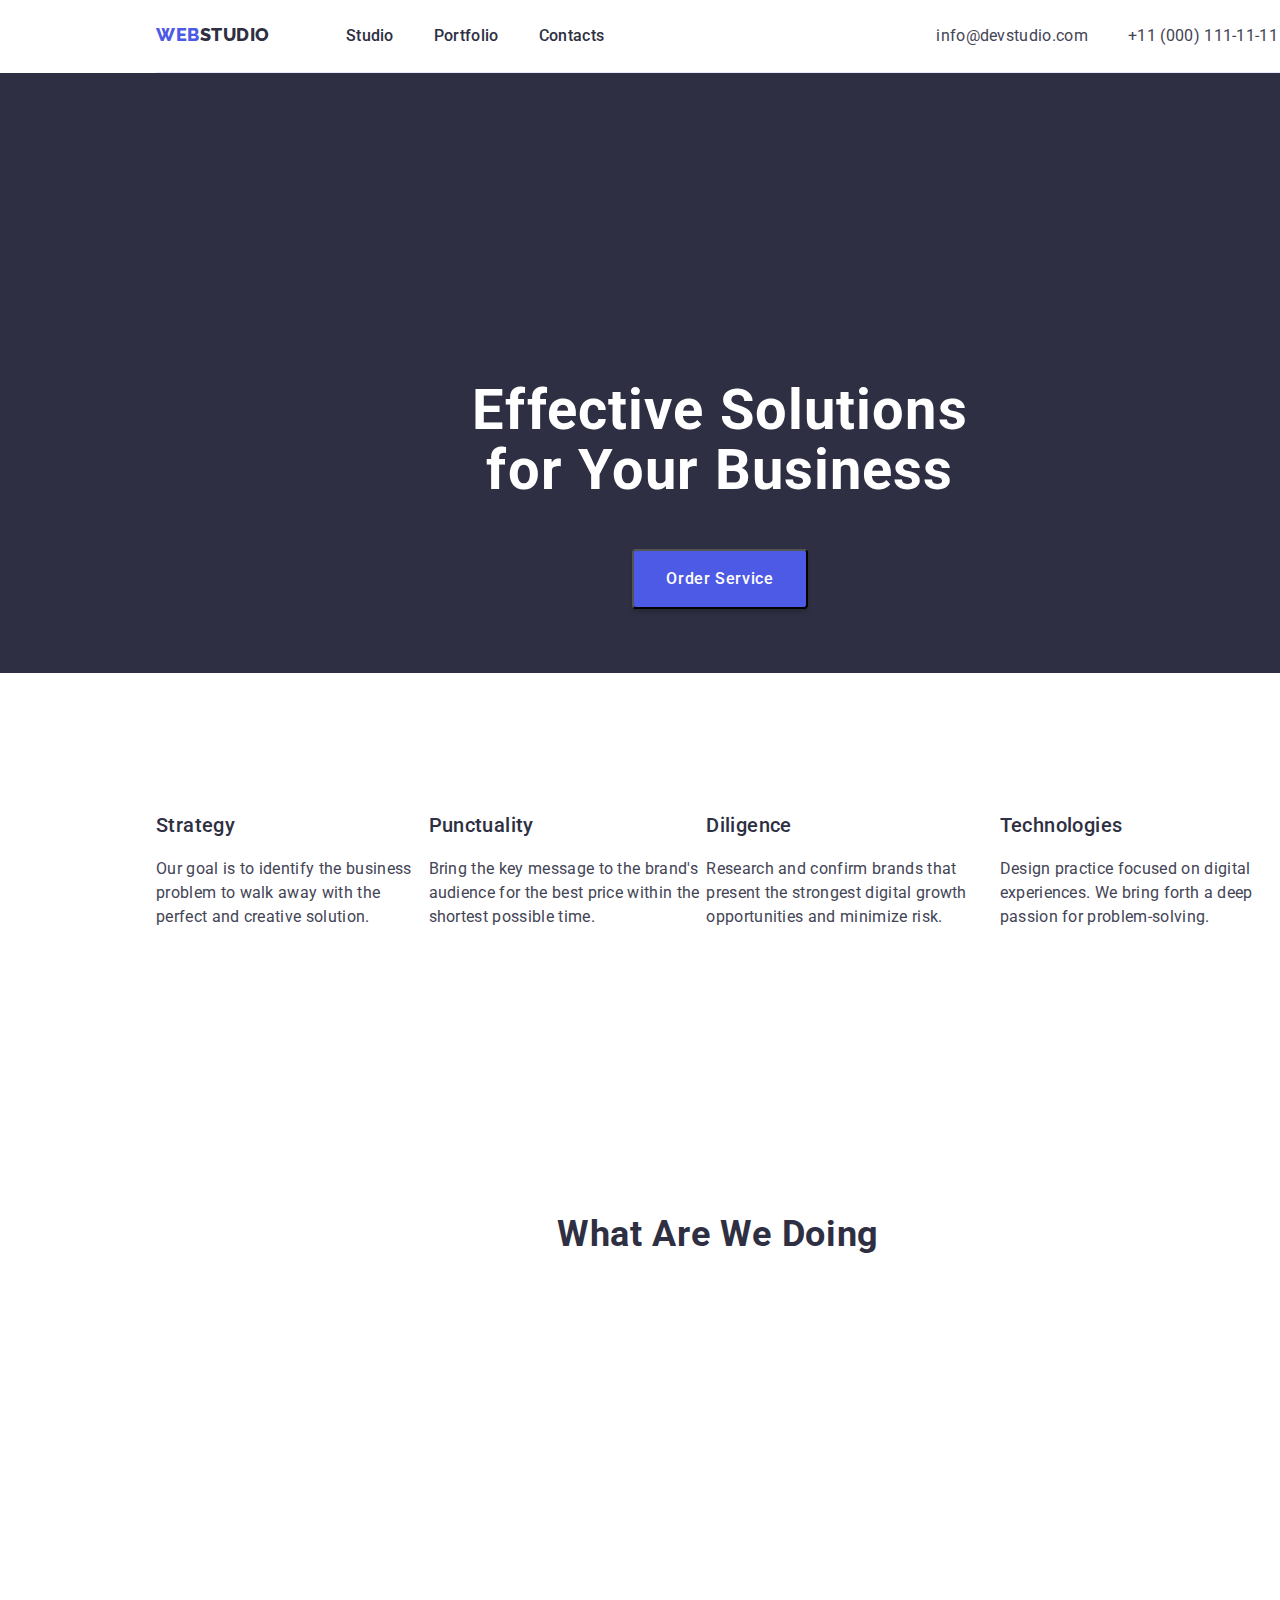
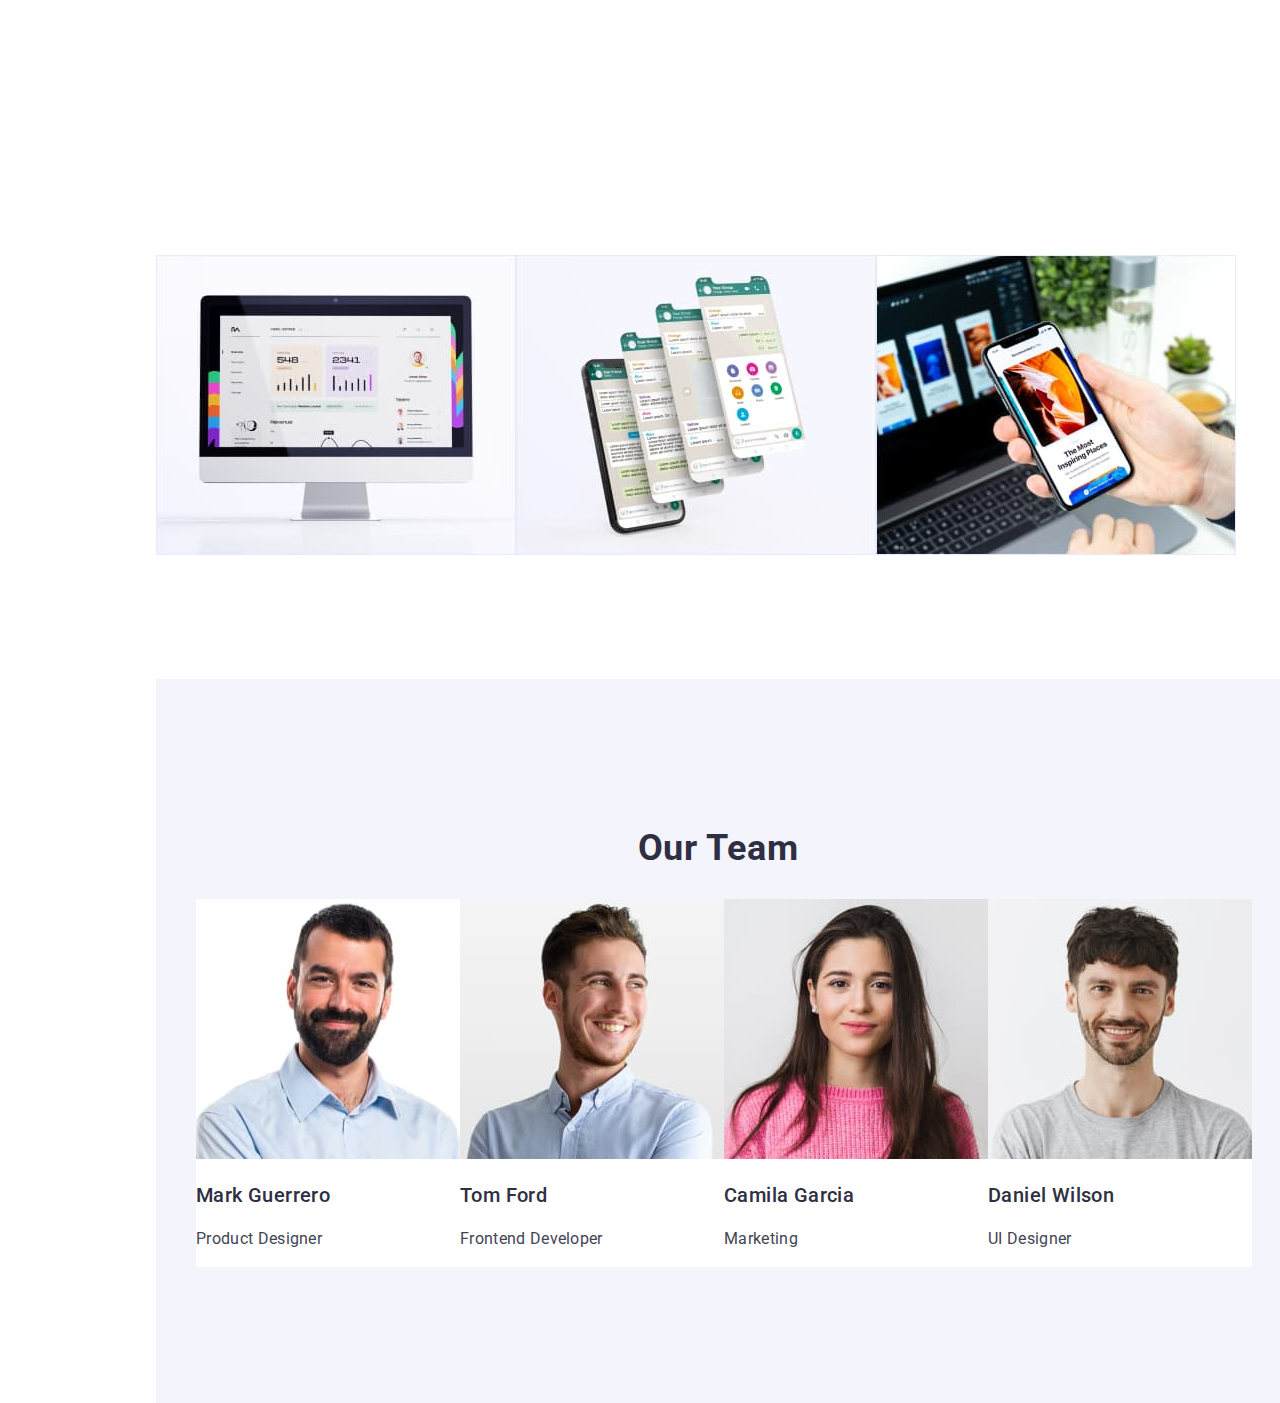
<file: index.html>
<!DOCTYPE html>
<html lang="en">
  <head>
    <meta charset="UTF-8" >
    <meta http-equiv="X-UA-Compatible" content="IE=edge" >
    <meta name="viewport" content="width=device-width, initial-scale=1.0" >
    <link rel="preconnect" href="https://fonts.googleapis.com" >
    <link rel="preconnect" href="https://fonts.gstatic.com" crossorigin >
    <link
      href="https://fonts.googleapis.com/css2?family=Raleway:wght@700;800&family=Roboto:wght@400;500;700;800&display=swap"
      rel="stylesheet"
    >
    <link rel="stylesheet" href="https://cdnjs.cloudflare.com/ajax/libs/modern-normalize/1.0.0/modern-normalize.min.css">
    <link rel="stylesheet" href="css/styles.css" >
    <title>Студія</title>
  </head>
  <body>
    <div class="container">
      <!--Header-->
      <header>
          <!--Menu Nav-->
          <nav>
            <a href="./index.html" class="logo link">Web<span class="logo-col">Studio</span></a>
            <ul class="list">
              <li><a href="./index.html" class="menu link">Studio</a></li>
              <li><a href="./portfolio.html" class="menu link">Portfolio</a></li>
              <li><a href="" class="menu link">Contacts</a></li>
              </ul>
          </nav>
          <!--Contacts-->
          <address class="contact">
            <ul class="list">
              <li><a href="mailto:info@devstudio.com" class="cont link">info@devstudio.com</a></li>
              <li><a href="tel:+110001111111" class="cont link">+11 (000) 111-11-11</a></li>
            </ul>
          </address>
      </header>
      <!--Main-->
      <main>
        <!--Hero Image-->
        <section class="hero-image">
          <h1 class="tagline">Effective Solutions for Your Business</h1>
          <button type="button" class="order-service">Order Service</button>
        </section>
        <!--Section 1-->
        <section class="section-1">
            <!--Feature 1-->
            <h2 class="advanteges">Our advantages</h2>
            <ul class="list">
              <li>
              <h3 class="feature">Strategy</h3>
              <p class="feature-text">
                Our goal is to identify the business problem to walk away with
                the perfect and creative solution.
              </p>
            </li>
            <!--Feature 2-->
            <li>
              <h3 class="feature">Punctuality</h3>
              <p class="feature-text">
                Bring the key message to the brand's audience for the best price
                within the shortest possible time.
              </p>
            </li>
            <!--Feature 3-->
            <li>
              <h3 class="feature">Diligence</h3>
              <p class="feature-text">
                Research and confirm brands that present the strongest digital
                growth opportunities and minimize risk.
              </p>
            </li>
            <!--Feature 4-->
            <li>
              <h3 class="feature">Technologies</h3>
              <p class="feature-text">
                Design practice focused on digital experiences. We bring forth a
                deep passion for problem-solving.
              </p>
            </li>
          </ul>
          </section>
          <!--Section 2-->
          <section class="section-2">
            <h2 class="w_a_w_d">What are we doing</h2>
            <ul class="list">
              <li><img src="./images/img_1.jpg" alt="sites" class="img-1" width="360" ></li>
              <li><img src="./images/img_2.jpg" alt="chat bots" class="img-2" width="360"></li>
              <li><img src="./images/img_3.jpg" alt="mobile applications" class="img-3" width="360"></li>
            </ul>
          </section>
          <!--Section 3-->
          <section class="sec">
            <h2 class="our-team">Our Team</h2>
            <ul class="list">
              <!--Team Card 1-->
              <li class="card">
                  <img src="./images/img_7.jpg" alt="Product Designer Photo" class="img-7" width="264">
                  <h3 class="name">Mark Guerrero</h3>
                  <p class="work-position">Product Designer</p>
              </li>
              <!--Team Card 2-->
              <li class="card">
                <img src="./images/img_6.jpg" alt="Frontend Developer Photo" class="img-6" width="264">
                <h3 class="name">Tom Ford</h3>
                <p class="work-position">Frontend Developer</p>
              </li>
              <!--Team Card 3-->
              <li class="card">
                <img src="./images/img_5.jpg" alt="Marketing Photo" class="img-5" width="264">
                <h3 class="name">Camila Garcia</h3>
                <p class="work-position">Marketing</p>
              </li>
              <!--Team Card 4-->
              <li class="card">
                <img src="./images/img_4.jpg" alt="UI Designer Photo" class="img-4" width="264">
                <h3 class="name">Daniel Wilson</h3>
                <p class="work-position">UI Designer</p>
            </li>
            </ul>
          </section>
      </main>
        <!--Footer-->
      <footer class="footer">
              <a href="./index.html" class="logo link">Web<span class="logo-col-w">Studio</span></a>
              <p class="text-footer">
                Increase the flow of customers and sales for your business with
                digital marketing & growth solutions.</p>
      </footer>
      </div>
  </body>
</html>
</file>
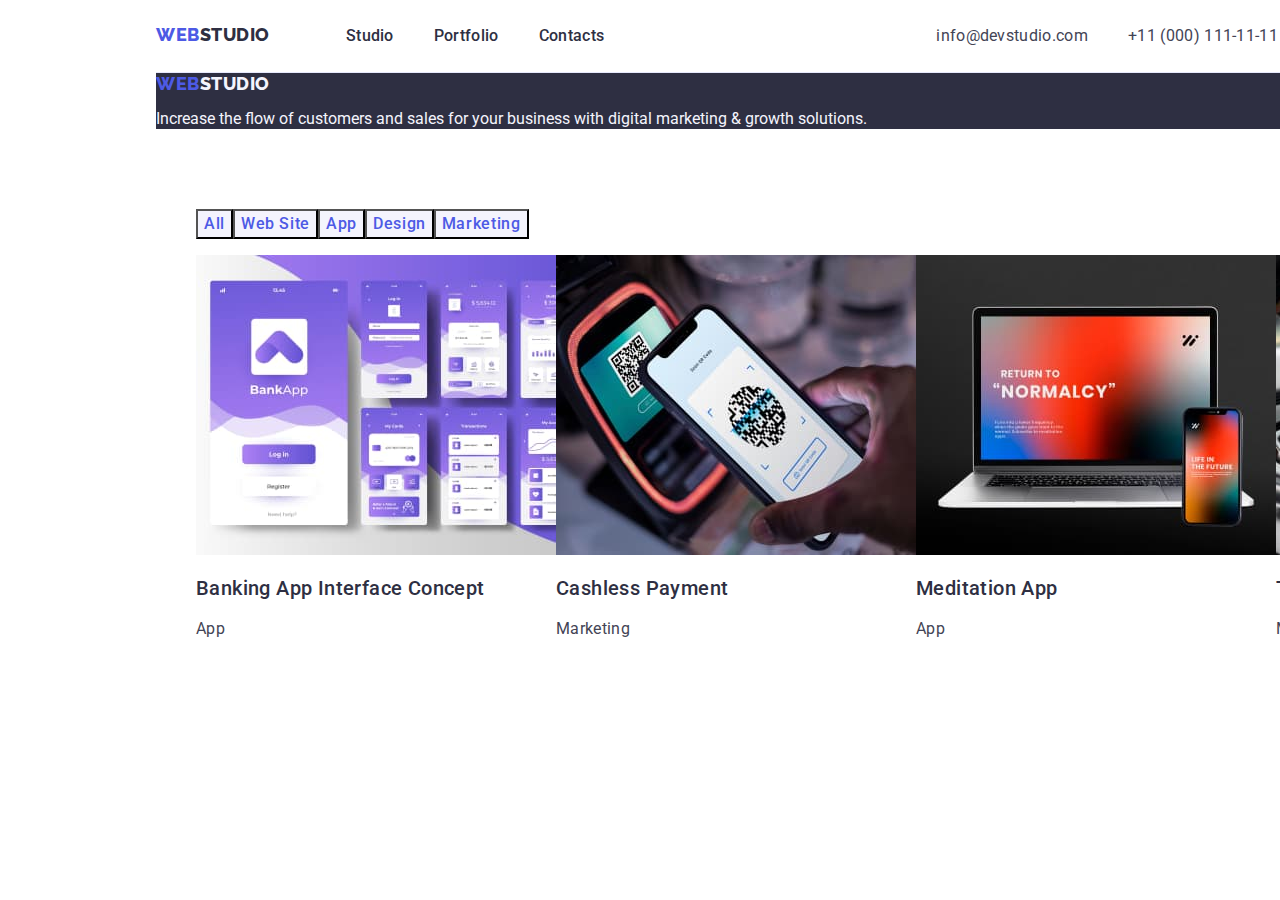
<file: portfolio.html>
<!DOCTYPE html>
<html lang="en">
  <head>
    <meta charset="UTF-8" >
    <meta http-equiv="X-UA-Compatible" content="IE=edge" >
    <meta name="viewport" content="width=device-width, initial-scale=1.0" >
    <link rel="preconnect" href="https://fonts.googleapis.com" >
    <link rel="preconnect" href="https://fonts.gstatic.com" crossorigin >
    <link
      href="https://fonts.googleapis.com/css2?family=Raleway:wght@700;800&family=Roboto:wght@400;500;700;800;900&display=swap"
      rel="stylesheet">
      <link rel="stylesheet" href="https://cdnjs.cloudflare.com/ajax/libs/modern-normalize/1.0.0/modern-normalize.min.css">
    <link rel="stylesheet" href="css/styles.css" >
    <title>Портфоліо</title>
  </head>
  <body>
    <div class="container">
      <!--Header-->
      <header>
          <!--Menu Nav-->
          <nav>
            <a href="./index.html" class="logo link">Web<span class="logo-col">Studio</span></a>
              <ul class="list">
              <li><a href="./index.html" class="menu link">Studio</a></li>
              <li><a href="./portfolio.html" class="menu link">Portfolio</a></li>
              <li><a href="" class="menu link">Contacts</a></li>
              </ul>
          </nav>
          <!--Contacts-->
          <address class="contact">
            <ul class="list">
              <li><a href="mailto:info@devstudio.com" class="cont link">info@devstudio.com</a></li>
              <li><a href="tel:+110001111111" class="cont link">+11 (000) 111-11-11</a></li>
            </ul>
          </address>
      </header>
      <!--Main-->
      <main>
        <!--Section 1-->
        <section class="filter">
         <h1>Filter</h1>
           <ul class="list">
             <li><button type="button" class="filter-button">All</button></li>
             <li><button type="button" class="filter-button">Web Site</button></li>
             <li><button type="button" class="filter-button">App</button></li>
             <li><button type="button" class="filter-button">Design</button></li>
             <li><button type="button" class="filter-button">Marketing</button></li>
           </ul>
           <ul class="list">
              <!--Project Card 1-->
              <li>
                <a href="" class="link">
                  <img src="./images/img_8.jpg" alt="Bank App" class="img-8" width="360">
                  <h2 class="project-name">Banking App Interface Concept</h2>
                  <p class="type">App</p></a>
              </li>
              <!--Project Card 2-->
              <li>
                <a href="" class="link">
                <img src="./images/img_9.jpg" alt="QR payment" class="img-9" width="360">
                <h2 class="project-name">Cashless Payment</h2>
                <p class="type">Marketing</p></a>
              </li>
              <!--Project Card 3-->
              <li>
                <a href="" class="link">
                <img src="./images/img_10.jpg" alt="Application from the site" class="img-10" width="360">
                <h2 class="project-name">Meditation App</h2>
                <p class="type">App</p></a>
              </li>
                <!--Project Card 4-->
              <li>
                <a href="" class="link">
                <img src="./images/img_11.jpg" alt="Steering wheel" class="img-11" width="360">
                <h2 class="project-name">Taxi Service</h2>
                <p class="type">Marketing</p></a>
              </li>
                 <!--Project Card 5-->
              <li>
                <a href="" class="link">
                <img src="./images/img_12.jpg" alt="Screensavers for phone" class="img-12" width="360">
                <h2 class="project-name">Screen Illustrations</h2>
                 <p class="type">Design</p></a>
              </li>
                <!--Project Card 6-->
              <li>
                <a href="" class="link">
                <img src="./images/img_13.jpg" alt="Girl with headphones" class="img-13" width="360">
                <h2 class="project-name">Online Courses</h2>
                <p class="type">Marketing</p></a>
              </li>
                <!--Project Card 7-->
              <li>
                <a href="" class="link">
                <img src="./images/img_14.jpg" alt="Page design" class="img-14" width="360">
                <h2 class="project-name">Instagram Stories Concept</h2>
                <p class="type">Design</p></a>
              </li>
                <!--Project Card 8-->
              <li>
                <a href="" class="link">
                <img src="./images/img_15.jpg" alt="Man with groceries" class="img-15" width="360">
                <h2 class="project-name">Organic Food</h2>
                <p class="type">Web Site</p></a>
              </li>
               <!--Project Card 9-->
               <li>
                <a href="" class="link">
                <img src="./images/img_16.jpg" alt="Сooking cappuccino" class="img-16" width="360">
                <h2 class="project-name">Fresh Coffee</h2>
                <p class="type">Web Site</p></a>
              </li>
              </ul>
        </section>
      </main>
        <!--Footer-->
        <footer class="footer">
            <a href="./index.html" class="logo link">Web<span class="logo-col-w">Studio</span></a>
            <p class="text-footer">
              Increase the flow of customers and sales for your business with
              digital marketing & growth solutions.</p>
        </footer>
        </div>
  </body>
</html>
</file>
<file: css/styles.css>
body {
  font-family: "Roboto", sans-serif;
  background-color: #ffffff;
  color: #434455;
}
:root {
  --brand-color: #434455;
  --brand-color-1: #4d5ae5;
  --brand-color-2: #ffffff;
  --brand-color-3: #2E2F42;
  --brand-color-4: #404bbf;
  --brand-color-5: #F4F4FD;
}
.container {
  width: 1158px;
  margin: 0px 156px;
  padding: 0px auto;
}
header {

  border-bottom: 1px solid #e7e9fc;
  display: flex;
}
.logo {
  font-family: "Raleway", sans-serif;
  font-weight: 800;
  font-size: 18px;
  text-transform: uppercase;
  line-height: 1.17;
  letter-spacing: 0.03em;
  color: var(--brand-color-1);
  padding:24px 0px 24px 0px;

}
.link {
  text-decoration:none;
}
.logo-col {
  color: var(--brand-color-3);
}
.list {
  list-style: none;
  display: flex;
}
.menu { 
  color: var(--brand-color-3);
  font-weight: 500;
  font-size: 16px;
  line-height: 1.5;
  letter-spacing: 0.02em;
}
.menu:hover,
.menu:focus {
  color: var(--brand-color-4);
}
.contact {
    font-style: normal;
    list-style: none;
}
.cont {
  font-size: 16px;
  line-height: 1.5;
  letter-spacing: 0.02em;
  color: var(--brand-color);
}
.cont:hover,
.cont:focus {
    color: var(--brand-color-4);
}
main {
  position: absolute;
}
.hero-image {
  background-color: var(--brand-color-3);
  width: 1440px;
height: 600px;
margin: 0px -156px;
position: absolute;
}
.tagline {
  color: var(--brand-color-2);
  font-size: 56px;
  line-height: 1.07;
  text-align: center;
  letter-spacing: 0.02em;
  padding: 188px 472px 0px 472px;
  margin: 0;
}
.order-service {
  font-weight: 500;
  font-size: 16px;
  background-color: var(--brand-color-1);
  color: var(--brand-color-2);
  font-family: "Roboto", sans-serif;
  line-height: 1.5;
  letter-spacing: 0.04em;
  cursor: pointer;
  display: flex;
  padding: 16px 32px;
box-shadow: 0px 4px 4px rgba(0, 0, 0, 0.15);
border-radius: 4px;
margin: 48px auto;
justify-content: center;
}
.order-service:hover,
.order-service:focus {
    background-color: var(--brand-color-4);
}
.section-1 h2 {
  display: none;
}
.feature-text {
  line-height: 1.5;
  font-size: 16px;
  color: var(--brand-color);
  letter-spacing: 0.02em;
}
.feature {
  font-size: 20px;
  color: var(--brand-color-3);
  font-weight: 500;
  line-height: 1.2;
  letter-spacing: 0.02em;
}
.w_a_w_d {
    font-size: 36px;
    line-height: 1.11;
    text-align: center;
    letter-spacing: 0.02em;
    text-transform: capitalize;
    color: var(--brand-color-3);
}
.sec {
    background-color: var(--brand-color-5);
}
.our-team {
    font-size: 36px;
    line-height: 1.11;
    text-align: center;
    letter-spacing: 0.02em;
    text-transform: capitalize;
    color: var(--brand-color-3);
}
.card {
    background-color: var(--brand-color-2);
}
.name {
    font-size: 20px;
    color: var(--brand-color-3);
    font-weight: 500;
    line-height: 1.2;
    letter-spacing: 0.02em;
}
.work-position {
    line-height: 1.5;
    letter-spacing: 0.02em;
    color: var(--brand-color);
}
.footer {
  background-color: var(--brand-color-3);
  color: var(--brand-color-5);
}
.logo-col-w {
    color: var(--brand-color-5);
}
/* portfolio styles */
.filter h1 {
  display: none;
}
.filter-button {
  background-color: var(--brand-color-5);
  font-family: "Roboto", sans-serif;
  color: var(--brand-color-1);
  font-weight: 500;
  font-size: 16px;
  line-height: 1.5;
  letter-spacing: 0.04em;
  cursor: pointer;
}
.filter-button:hover,
.filter-button:focus {
  background-color: var(--brand-color-4);
  color: var(--brand-color-2);
}
.project-name {
    font-weight: 500;
    font-size: 20px;
    line-height: 1.2;
    letter-spacing: 0.02em;
    color: var(--brand-color-3);
}
.type {
    font-size: 16p;
    line-height: 1.5;
    letter-spacing: 0.02em;
    color: var(--brand-color);
}
section {
  padding-top: 120px;
  padding-bottom: 120px;
}
nav ul {
align-items: flex-start;
gap: 40px;
padding: 24px 0px 24px 76px;
margin: 0px;
}
nav {
  display: flex
}
address ul {
  padding: 24px 0px 24px 332px;
  gap: 40px;
  margin: 0px;
}
.section-1 ul {
  margin: 600px 0px 0px 0px;
  padding: 0;
}
.section-2 ul {
  margin: 600px 0px 0px 0px;
  padding: 0;
}
</file>
